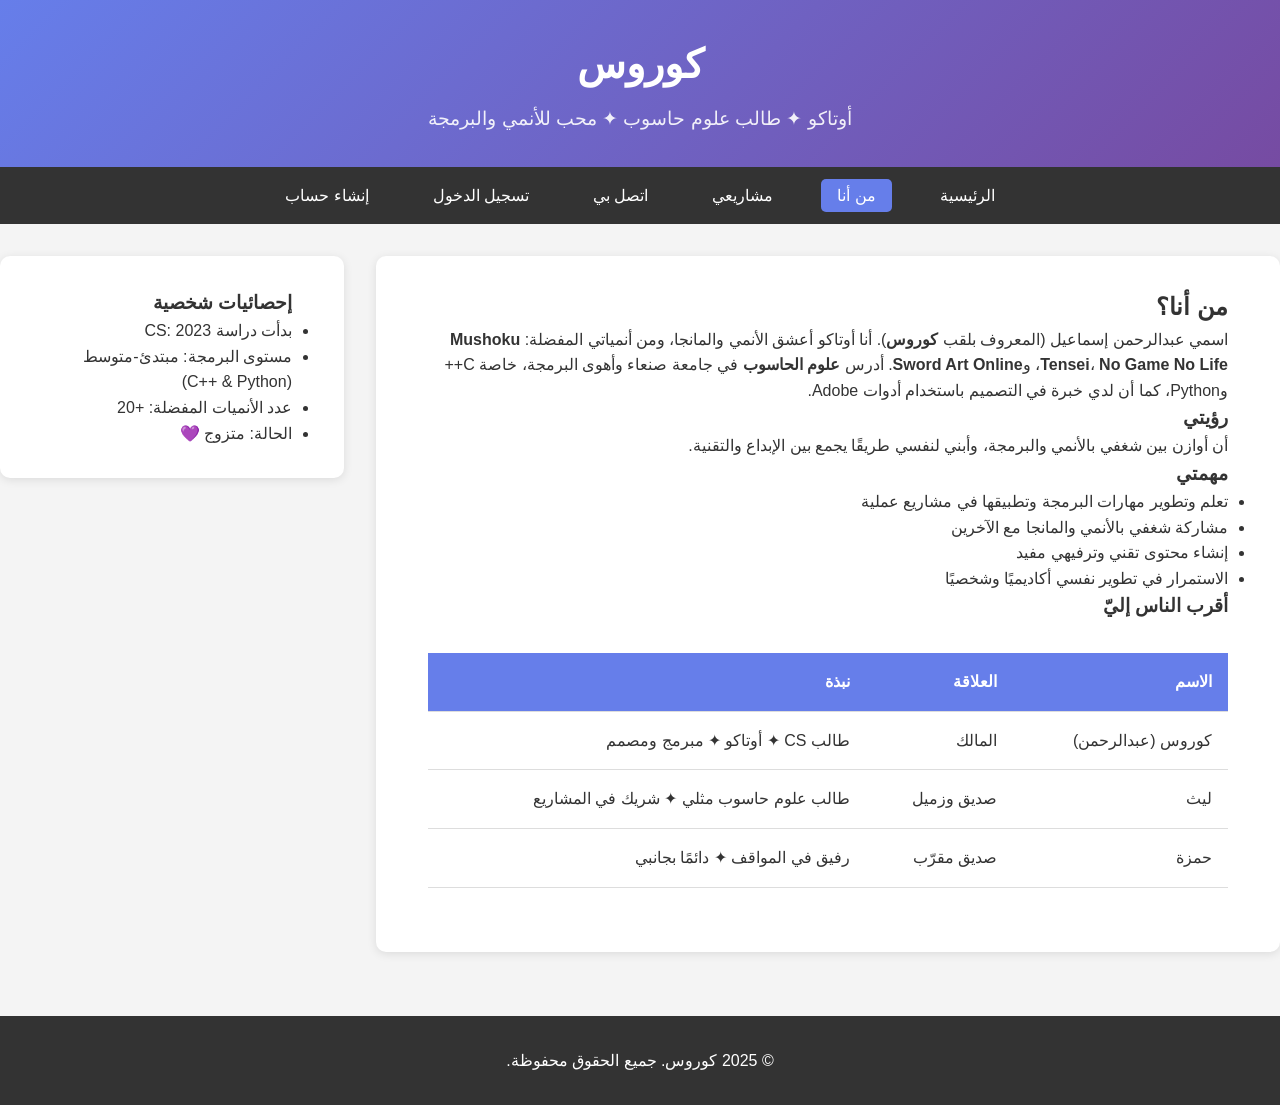
<file: html/about.html>
<!DOCTYPE html>
<html lang="ar" dir="rtl">
<head>
    <meta charset="UTF-8">
    <meta name="viewport" content="width=device-width, initial-scale=1.0">
    <title>كوروس - من أنا</title>
    <link rel="stylesheet" href="../css/style.css">
</head>
<body>
    <header>
        <div class="container">
            <h1>كوروس</h1>
            <p>أوتاكو ✦ طالب علوم حاسوب ✦ محب للأنمي والبرمجة</p>
        </div>
    </header>

    <nav>
        <div class="container">
            <ul class="nav-menu">
                <li><a href="../index.html">الرئيسية</a></li>
                <li><a href="about.html" class="active">من أنا</a></li>
                <li><a href="services.html">مشاريعي</a></li>
                <li><a href="contact.html">اتصل بي</a></li>
                <li><a href="login.html">تسجيل الدخول</a></li>
                <li><a href="register.html">إنشاء حساب</a></li>
            </ul>
        </div>
    </nav>

    <main>
        <section class="about-content">
            <div class="container">
                <h2>من أنا؟</h2>
                <p>
                    اسمي عبدالرحمن إسماعيل (المعروف بلقب <strong>كوروس</strong>).  
                    أنا أوتاكو أعشق الأنمي والمانجا، ومن أنمياتي المفضلة: 
                    <strong>Mushoku Tensei</strong>، <strong>No Game No Life</strong>، و<strong>Sword Art Online</strong>.  
                    أدرس <strong>علوم الحاسوب</strong> في جامعة صنعاء وأهوى البرمجة، خاصة C++ وPython، 
                    كما أن لدي خبرة في التصميم باستخدام أدوات Adobe.
                </p>
                
                <h3>رؤيتي</h3>
                <p>أن أوازن بين شغفي بالأنمي والبرمجة، وأبني لنفسي طريقًا يجمع بين الإبداع والتقنية.</p>
                
                <h3>مهمتي</h3>
                <ul>
                    <li>تعلم وتطوير مهارات البرمجة وتطبيقها في مشاريع عملية</li>
                    <li>مشاركة شغفي بالأنمي والمانجا مع الآخرين</li>
                    <li>إنشاء محتوى تقني وترفيهي مفيد</li>
                    <li>الاستمرار في تطوير نفسي أكاديميًا وشخصيًا</li>
                </ul>

                <h3>أقرب الناس إليّ</h3>
                <table class="team-table">
                    <thead>
                        <tr>
                            <th>الاسم</th>
                            <th>العلاقة</th>
                            <th>نبذة</th>
                        </tr>
                    </thead>
                    <tbody>
                        <tr>
                            <td>كوروس (عبدالرحمن)</td>
                            <td>المالك</td>
                            <td>طالب CS ✦ أوتاكو ✦ مبرمج ومصمم</td>
                        </tr>
                        <tr>
                            <td>ليث</td>
                            <td>صديق وزميل</td>
                            <td>طالب علوم حاسوب مثلي ✦ شريك في المشاريع</td>
                        </tr>
                        <tr>
                            <td>حمزة</td>
                            <td>صديق مقرّب</td>
                            <td>رفيق في المواقف ✦ دائمًا بجانبي</td>
                        </tr>
                    </tbody>
                </table>
            </div>
        </section>

        <aside class="sidebar">
            <div class="container">
                <h3>إحصائيات شخصية</h3>
                <ul>
                    <li>بدأت دراسة CS: 2023</li>
                    <li>مستوى البرمجة: مبتدئ-متوسط (C++ & Python)</li>
                    <li>عدد الأنميات المفضلة: +20</li>
                    <li>الحالة: متزوج 💜</li>
                </ul>
            </div>
        </aside>
    </main>

    <footer>
        <div class="container">
            <p>&copy; 2025 كوروس. جميع الحقوق محفوظة.</p>
        </div>
    </footer>

</body>
</html>
</file>
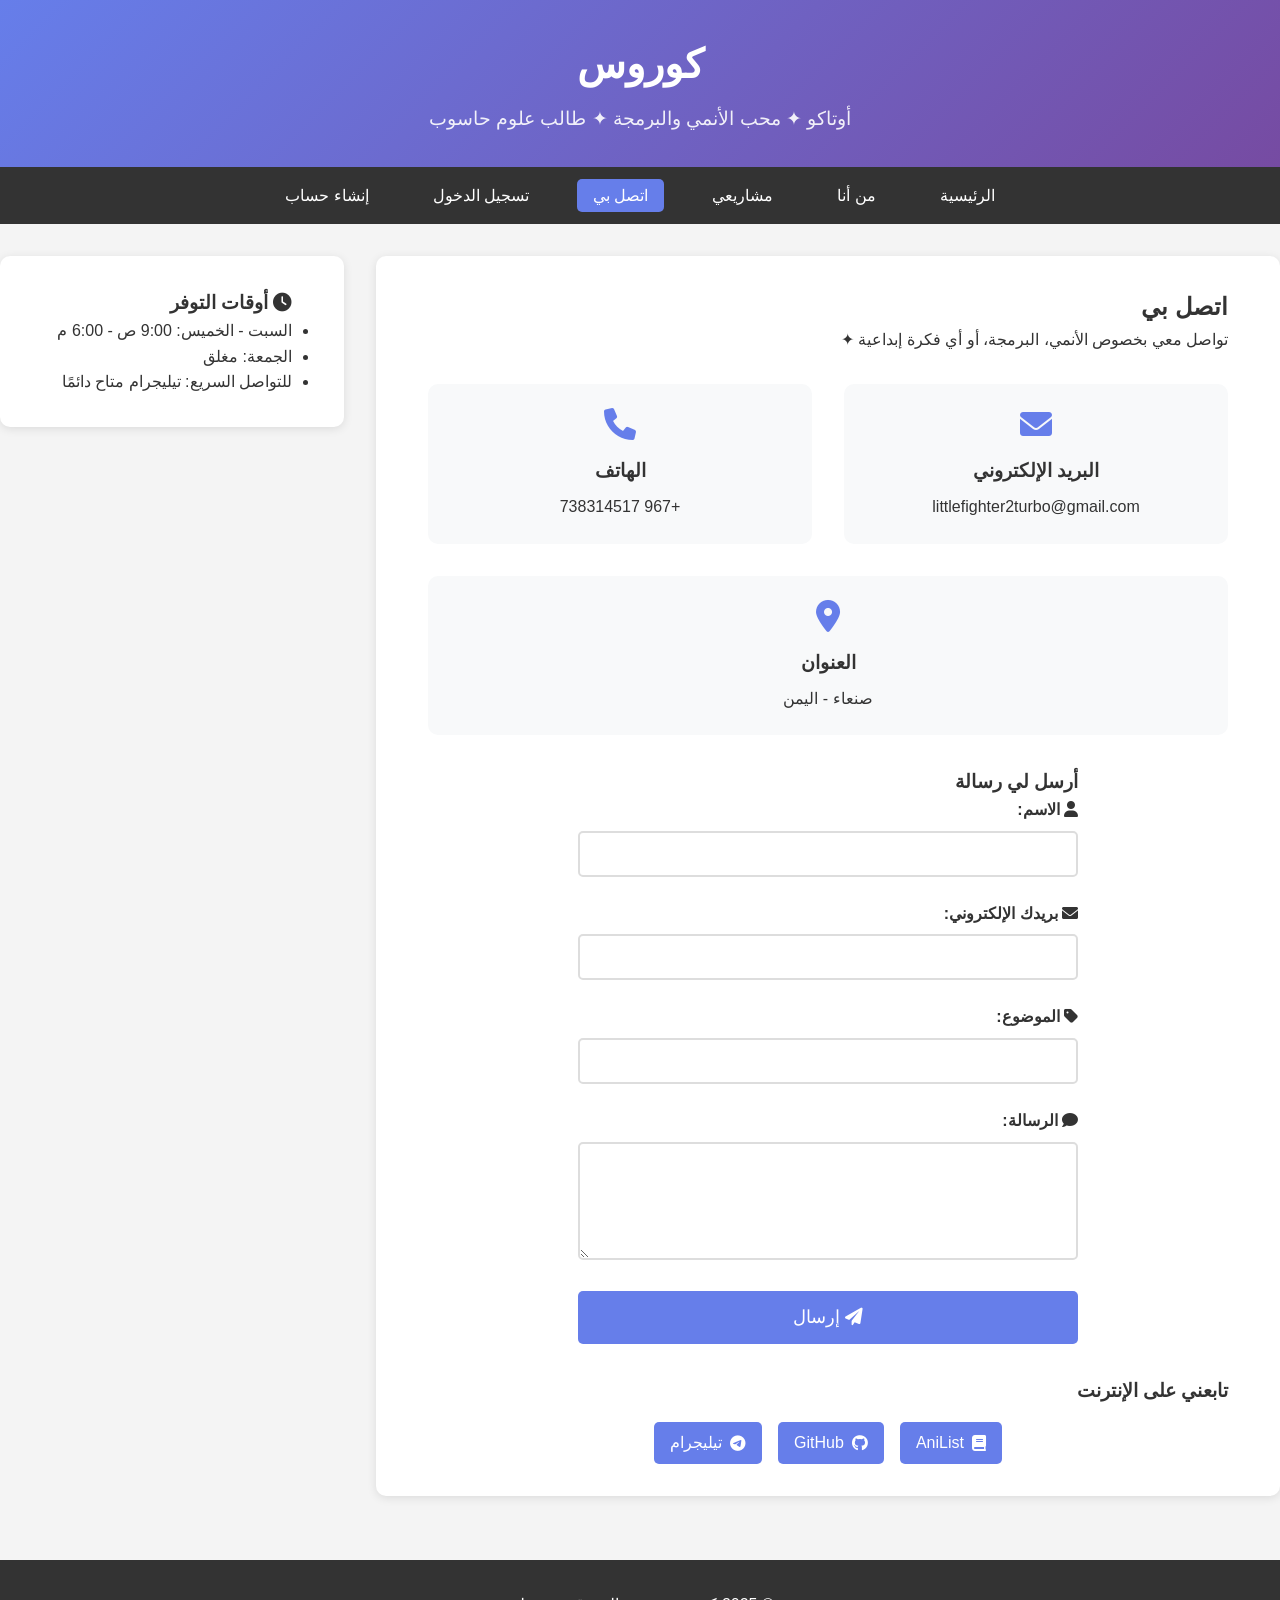
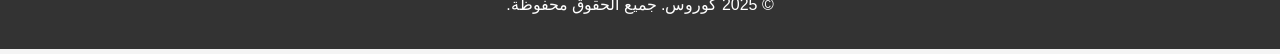
<file: html/contact.html>
<!DOCTYPE html>
<html lang="ar" dir="rtl">
<head>
    <meta charset="UTF-8">
    <meta name="viewport" content="width=device-width, initial-scale=1.0">
    <title>كوروس - اتصل بي</title>
    <link rel="stylesheet" href="../css/style.css">
    <link rel="stylesheet" href="https://cdnjs.cloudflare.com/ajax/libs/font-awesome/6.0.0/css/all.min.css">
</head>
<body>
    <header>
        <div class="container">
            <h1>كوروس</h1>
            <p>أوتاكو ✦ محب الأنمي والبرمجة ✦ طالب علوم حاسوب</p>
        </div>
    </header>

    <nav>
        <div class="container">
            <ul class="nav-menu">
                <li><a href="../index.html">الرئيسية</a></li>
                <li><a href="about.html">من أنا</a></li>
                <li><a href="services.html">مشاريعي</a></li>
                <li><a href="contact.html" class="active">اتصل بي</a></li>
                <li><a href="login.html">تسجيل الدخول</a></li>
                <li><a href="register.html">إنشاء حساب</a></li>
            </ul>
        </div>
    </nav>

    <main>
        <section class="contact-content">
            <div class="container">
                <h2>اتصل بي</h2>
                <p>تواصل معي بخصوص الأنمي، البرمجة، أو أي فكرة إبداعية ✦</p>
                
                <div class="contact-info">
                    <div class="contact-item">
                        <i class="fas fa-envelope"></i>
                        <h3>البريد الإلكتروني</h3>
                        <p>littlefighter2turbo@gmail.com</p>
                    </div>
                    
                    <div class="contact-item">
                        <i class="fas fa-phone"></i>
                        <h3>الهاتف</h3>
                        <p>+967 738314517</p>
                    </div>
                    
                    <div class="contact-item">
                        <i class="fas fa-map-marker-alt"></i>
                        <h3>العنوان</h3>
                        <p>صنعاء - اليمن</p>
                    </div>
                </div>

                <div class="contact-form">
                    <h3>أرسل لي رسالة</h3>
                    <form id="contactForm">
                        <div class="form-group">
                            <label for="name"><i class="fas fa-user"></i> الاسم:</label>
                            <input type="text" id="name" name="name" required>
                        </div>
                        
                        <div class="form-group">
                            <label for="email"><i class="fas fa-envelope"></i> بريدك الإلكتروني:</label>
                            <input type="email" id="email" name="email" required>
                        </div>
                        
                        <div class="form-group">
                            <label for="subject"><i class="fas fa-tag"></i> الموضوع:</label>
                            <input type="text" id="subject" name="subject" required>
                        </div>
                        
                        <div class="form-group">
                            <label for="message"><i class="fas fa-comment"></i> الرسالة:</label>
                            <textarea id="message" name="message" rows="5" required></textarea>
                        </div>
                        
                        <button type="submit"><i class="fas fa-paper-plane"></i> إرسال</button>
                    </form>
                </div>

                <div class="social-media">
                    <h3>تابعني على الإنترنت</h3>
                    <div class="social-links">
                        <a href="https://anilist.co/user/Koros1Sama" target="_blank"><i class="fas fa-book"></i> AniList</a>
                        <a href="https://github.com/Koros1Sama" target="_blank"><i class="fab fa-github"></i> GitHub</a>
                        <a href="https://t.me/koros_sama" target="_blank"><i class="fab fa-telegram"></i> تيليجرام</a>
                    </div>
                </div>
            </div>
        </section>

        <aside class="sidebar">
            <div class="container">
                <h3><i class="fas fa-clock"></i> أوقات التوفر</h3>
                <ul>
                    <li>السبت - الخميس: 9:00 ص - 6:00 م</li>
                    <li>الجمعة: مغلق</li>
                    <li>للتواصل السريع: تيليجرام متاح دائمًا</li>
                </ul>
            </div>
        </aside>
    </main>

    <footer>
        <div class="container">
            <p>&copy; 2025 كوروس. جميع الحقوق محفوظة.</p>
        </div>
    </footer>

</body>
</html>
</file>
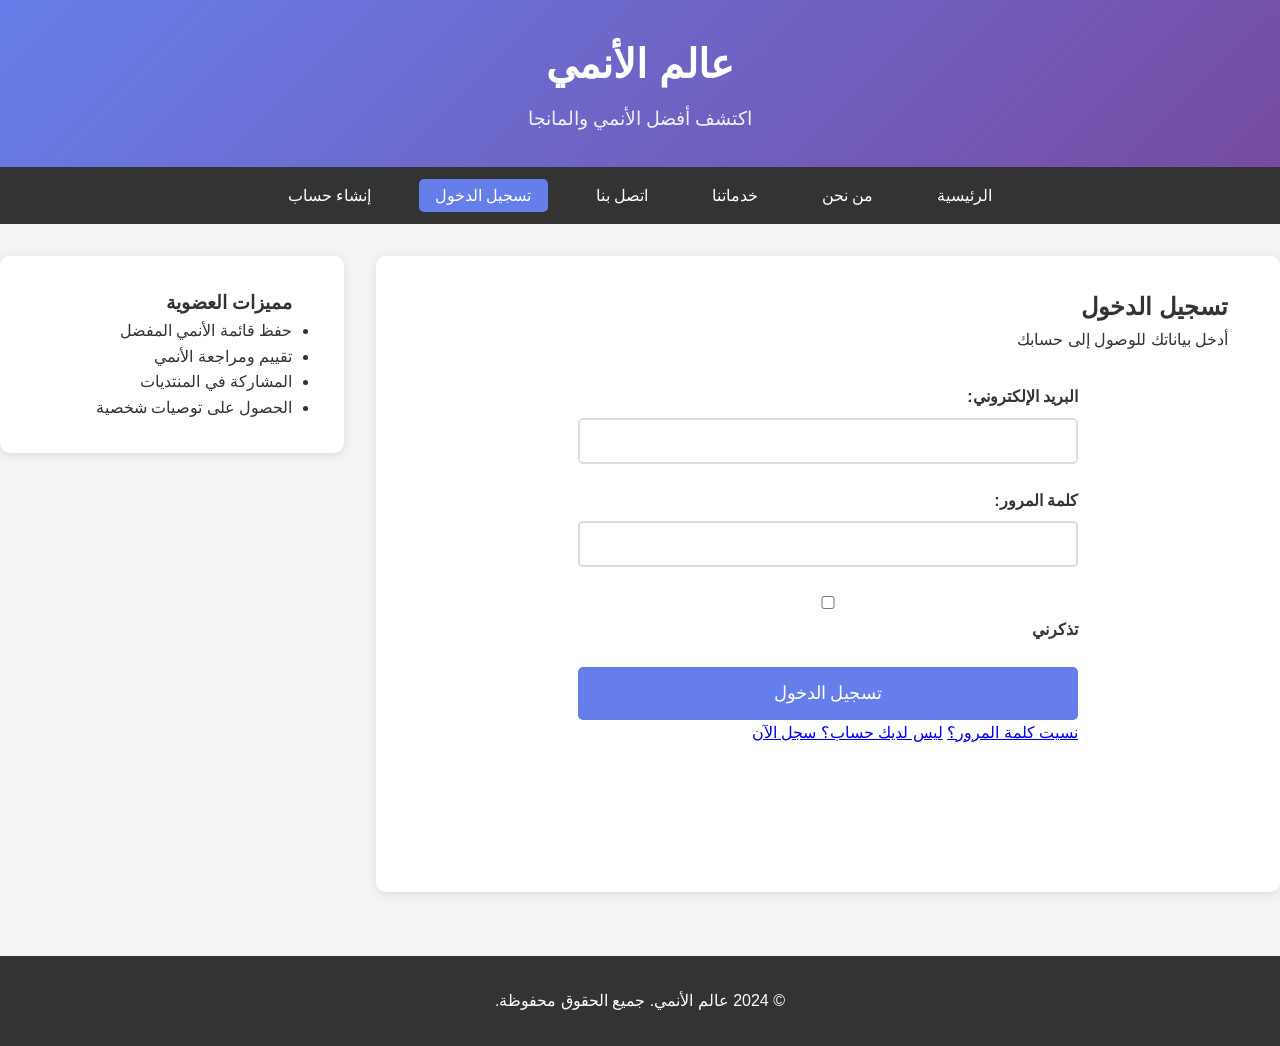
<file: html/login.html>
<!DOCTYPE html>
<html lang="ar" dir="rtl">
<head>
    <meta charset="UTF-8">
    <meta name="viewport" content="width=device-width, initial-scale=1.0">
    <title>عالم الأنمي - تسجيل الدخول</title>
    <link rel="stylesheet" href="../css/style.css">
</head>
<body>
    <header>
        <div class="container">
            <h1>عالم الأنمي</h1>
            <p>اكتشف أفضل الأنمي والمانجا</p>
        </div>
    </header>

    <nav>
        <div class="container">
            <ul class="nav-menu">
                <li><a href="../index.html">الرئيسية</a></li>
                <li><a href="about.html">من نحن</a></li>
                <li><a href="services.html">خدماتنا</a></li>
                <li><a href="contact.html">اتصل بنا</a></li>
                <li><a href="login.html" class="active">تسجيل الدخول</a></li>
                <li><a href="register.html">إنشاء حساب</a></li>
            </ul>
        </div>
    </nav>

    <main>
        <section class="login-content">
            <div class="container">
                <div class="login-form-container">
                    <h2>تسجيل الدخول</h2>
                    <p>أدخل بياناتك للوصول إلى حسابك</p>
                    
                    <form id="loginForm" class="auth-form">
                        <div class="form-group">
                            <label for="loginEmail">البريد الإلكتروني:</label>
                            <input type="email" id="loginEmail" name="email" required>
                            <span class="error-message" id="emailError"></span>
                        </div>
                        
                        <div class="form-group">
                            <label for="loginPassword">كلمة المرور:</label>
                            <input type="password" id="loginPassword" name="password" required>
                            <span class="error-message" id="passwordError"></span>
                        </div>
                        
                        <div class="form-group">
                            <label class="checkbox-label">
                                <input type="checkbox" id="rememberMe" name="remember">
                                تذكرني
                            </label>
                        </div>
                        
                        <button type="submit" class="auth-btn">تسجيل الدخول</button>
                        
                        <div class="form-links">
                            <a href="#">نسيت كلمة المرور؟</a>
                            <a href="register.html">ليس لديك حساب؟ سجل الآن</a>
                        </div>
                    </form>
                </div>
            </div>
        </section>

        <aside class="sidebar">
            <div class="container">
                <h3>مميزات العضوية</h3>
                <ul>
                    <li>حفظ قائمة الأنمي المفضل</li>
                    <li>تقييم ومراجعة الأنمي</li>
                    <li>المشاركة في المنتديات</li>
                    <li>الحصول على توصيات شخصية</li>
                </ul>
            </div>
        </aside>
    </main>

    <footer>
        <div class="container">
            <p>&copy; 2024 عالم الأنمي. جميع الحقوق محفوظة.</p>
        </div>
    </footer>


</body>
</html>
</file>
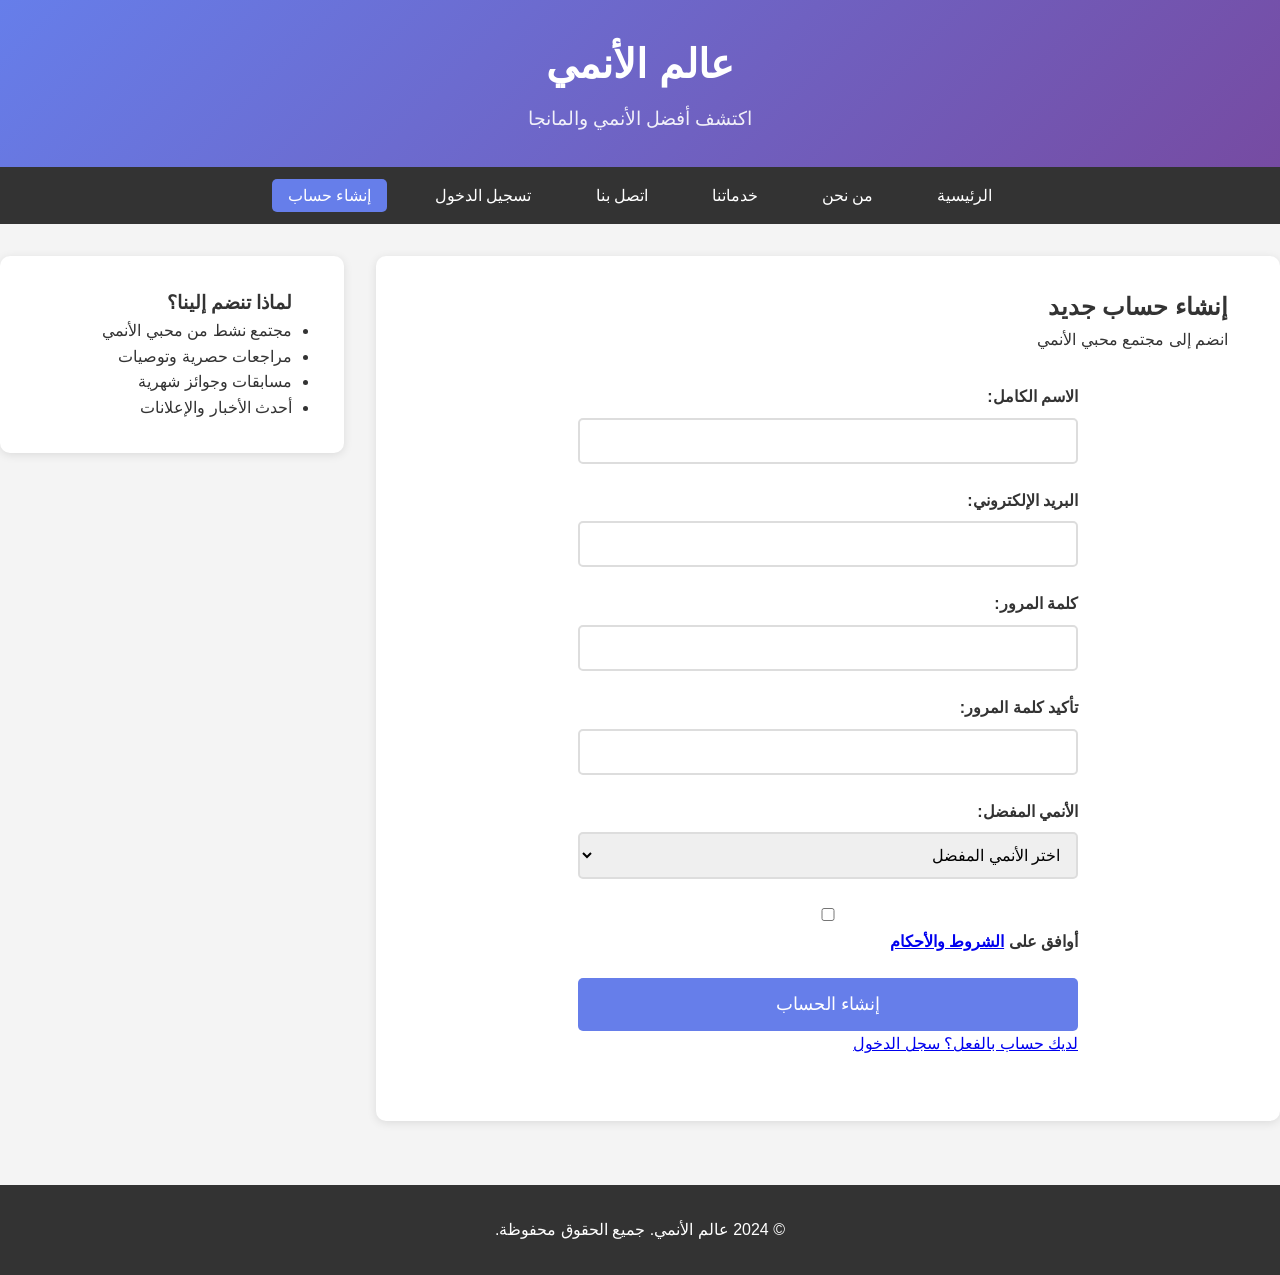
<file: html/register.html>
<!DOCTYPE html>
<html lang="ar" dir="rtl">
<head>
    <meta charset="UTF-8">
    <meta name="viewport" content="width=device-width, initial-scale=1.0">
    <title>عالم الأنمي - إنشاء حساب</title>
    <link rel="stylesheet" href="../css/style.css">
</head>
<body>
    <header>
        <div class="container">
            <h1>عالم الأنمي</h1>
            <p>اكتشف أفضل الأنمي والمانجا</p>
        </div>
    </header>

    <nav>
        <div class="container">
            <ul class="nav-menu">
                <li><a href="../index.html">الرئيسية</a></li>
                <li><a href="about.html">من نحن</a></li>
                <li><a href="services.html">خدماتنا</a></li>
                <li><a href="contact.html">اتصل بنا</a></li>
                <li><a href="login.html">تسجيل الدخول</a></li>
                <li><a href="register.html" class="active">إنشاء حساب</a></li>
            </ul>
        </div>
    </nav>

    <main>
        <section class="register-content">
            <div class="container">
                <div class="register-form-container">
                    <h2>إنشاء حساب جديد</h2>
                    <p>انضم إلى مجتمع محبي الأنمي</p>
                    
                    <form id="registerForm" class="auth-form">
                        <div class="form-group">
                            <label for="registerName">الاسم الكامل:</label>
                            <input type="text" id="registerName" name="name" required>
                            <span class="error-message" id="nameError"></span>
                        </div>
                        
                        <div class="form-group">
                            <label for="registerEmail">البريد الإلكتروني:</label>
                            <input type="email" id="registerEmail" name="email" required>
                            <span class="error-message" id="regEmailError"></span>
                        </div>
                        
                        <div class="form-group">
                            <label for="registerPassword">كلمة المرور:</label>
                            <input type="password" id="registerPassword" name="password" required>
                            <span class="error-message" id="regPasswordError"></span>
                        </div>
                        
                        <div class="form-group">
                            <label for="confirmPassword">تأكيد كلمة المرور:</label>
                            <input type="password" id="confirmPassword" name="confirmPassword" required>
                            <span class="error-message" id="confirmPasswordError"></span>
                        </div>
                        
                        <div class="form-group">
                            <label for="favoriteAnime">الأنمي المفضل:</label>
                            <select id="favoriteAnime" name="favoriteAnime" required>
                                <option value="">اختر الأنمي المفضل</option>
                                <option value="naruto">ناروتو</option>
                                <option value="onepiece">ون بيس</option>
                                <option value="attackontitan">أتاك أون تايتان</option>
                                <option value="demonslayer">قاتل الشياطين</option>
                                <option value="myheroacademia">أكاديمية البطل</option>
                                <option value="other">أخرى</option>
                            </select>
                            <span class="error-message" id="animeError"></span>
                        </div>
                        
                        <div class="form-group">
                            <label class="checkbox-label">
                                <input type="checkbox" id="agreeTerms" name="terms" required>
                                أوافق على <a href="#">الشروط والأحكام</a>
                            </label>
                            <span class="error-message" id="termsError"></span>
                        </div>
                        
                        <button type="submit" class="auth-btn">إنشاء الحساب</button>
                        
                        <div class="form-links">
                            <a href="login.html">لديك حساب بالفعل؟ سجل الدخول</a>
                        </div>
                    </form>
                </div>
            </div>
        </section>

        <aside class="sidebar">
            <div class="container">
                <h3>لماذا تنضم إلينا؟</h3>
                <ul>
                    <li>مجتمع نشط من محبي الأنمي</li>
                    <li>مراجعات حصرية وتوصيات</li>
                    <li>مسابقات وجوائز شهرية</li>
                    <li>أحدث الأخبار والإعلانات</li>
                </ul>
            </div>
        </aside>
    </main>

    <footer>
        <div class="container">
            <p>&copy; 2024 عالم الأنمي. جميع الحقوق محفوظة.</p>
        </div>
    </footer>


</body>
</html>
</file>
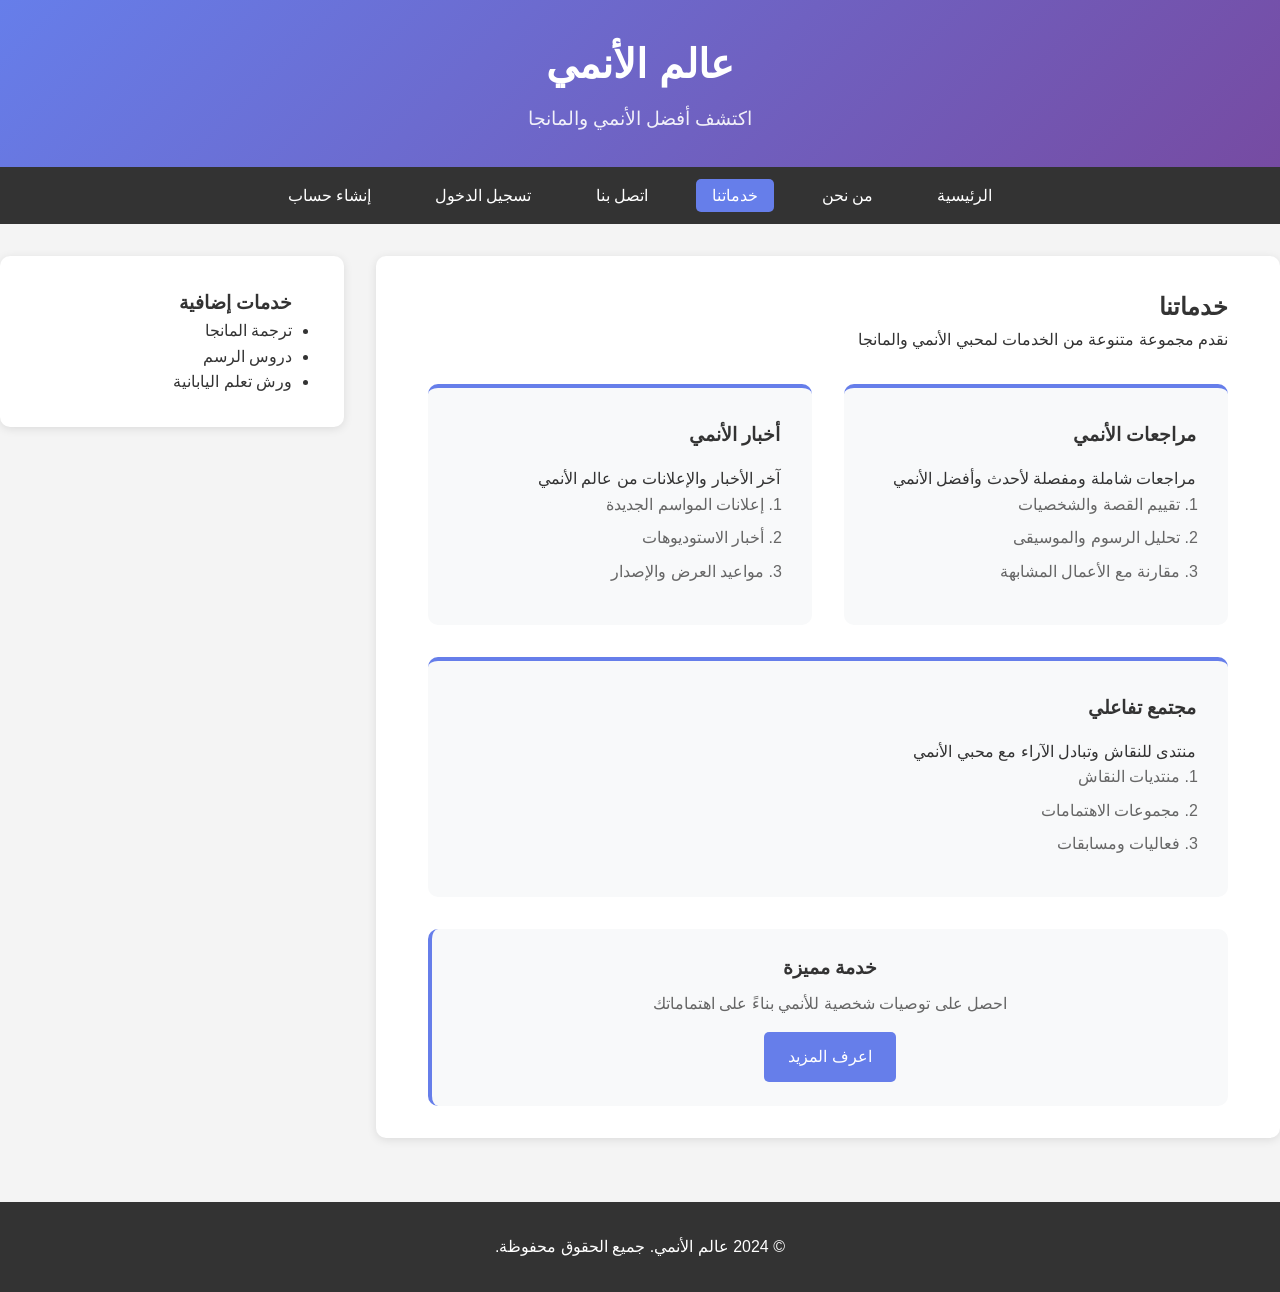
<file: html/services.html>
<!DOCTYPE html>
<html lang="ar" dir="rtl">
<head>
    <meta charset="UTF-8">
    <meta name="viewport" content="width=device-width, initial-scale=1.0">
    <title>عالم الأنمي - خدماتنا</title>
    <link rel="stylesheet" href="../css/style.css">
</head>
<body>
    <header>
        <div class="container">
            <h1>عالم الأنمي</h1>
            <p>اكتشف أفضل الأنمي والمانجا</p>
        </div>
    </header>

    <nav>
        <div class="container">
            <ul class="nav-menu">
                <li><a href="../index.html">الرئيسية</a></li>
                <li><a href="about.html">من نحن</a></li>
                <li><a href="services.html" class="active">خدماتنا</a></li>
                <li><a href="contact.html">اتصل بنا</a></li>
                <li><a href="login.html">تسجيل الدخول</a></li>
                <li><a href="register.html">إنشاء حساب</a></li>
            </ul>
        </div>
    </nav>

    <main>
        <section class="services-content">
            <div class="container">
                <h2>خدماتنا</h2>
                <p>نقدم مجموعة متنوعة من الخدمات لمحبي الأنمي والمانجا</p>
                
                <div class="services-flex">
                    <div class="service-item">
                        <h3>مراجعات الأنمي</h3>
                        <p>مراجعات شاملة ومفصلة لأحدث وأفضل الأنمي</p>
                        <ol>
                            <li>تقييم القصة والشخصيات</li>
                            <li>تحليل الرسوم والموسيقى</li>
                            <li>مقارنة مع الأعمال المشابهة</li>
                        </ol>
                    </div>
                    
                    <div class="service-item">
                        <h3>أخبار الأنمي</h3>
                        <p>آخر الأخبار والإعلانات من عالم الأنمي</p>
                        <ol>
                            <li>إعلانات المواسم الجديدة</li>
                            <li>أخبار الاستوديوهات</li>
                            <li>مواعيد العرض والإصدار</li>
                        </ol>
                    </div>
                    
                    <div class="service-item">
                        <h3>مجتمع تفاعلي</h3>
                        <p>منتدى للنقاش وتبادل الآراء مع محبي الأنمي</p>
                        <ol>
                            <li>منتديات النقاش</li>
                            <li>مجموعات الاهتمامات</li>
                            <li>فعاليات ومسابقات</li>
                        </ol>
                    </div>
                </div>

                <!-- تم إزالة استخدام Bootstrap و Modal لعدم استخدام JavaScript -->
                <div class="static-feature-card">
                    <h3>خدمة مميزة</h3>
                    <p>احصل على توصيات شخصية للأنمي بناءً على اهتماماتك</p>
                    <a href="#" class="static-button">اعرف المزيد</a>
                </div>
            </div>
        </section>

        <aside class="sidebar">
            <div class="container">
                <h3>خدمات إضافية</h3>
                <ul>
                    <li>ترجمة المانجا</li>
                    <li>دروس الرسم</li>
                    <li>ورش تعلم اليابانية</li>
                </ul>
            </div>
        </aside>
    </main>

    <footer>
        <div class="container">
            <p>&copy; 2024 عالم الأنمي. جميع الحقوق محفوظة.</p>
        </div>
    </footer>
</body>
</html>
</file>
<file: css/style.css>
/* إعدادات عامة */
* {
    margin: 0;
    padding: 0;
    box-sizing: border-box;
}

body {
    font-family: 'Arial', sans-serif;
    line-height: 1.6;
    color: #333;
    background-color: #f4f4f4;
    direction: rtl;
}

.container {
    max-width: 1200px;
    margin: 0 auto;
    padding: 0 20px;
}

/* Header */
header {
    background: linear-gradient(135deg, #667eea 0%, #764ba2 100%);
    color: white;
    text-align: center;
    padding: 2rem 0;
}

header h1 {
    font-size: 2.5rem;
    margin-bottom: 0.5rem;
}

header p {
    font-size: 1.2rem;
    opacity: 0.9;
}

/* Navigation */
nav {
    background-color: #333;
    padding: 1rem 0;
    position: sticky;
    top: 0;
    z-index: 100;
}

.nav-menu {
    display: flex;
    justify-content: center;
    list-style: none;
    flex-wrap: wrap;
}

.nav-menu li {
    margin: 0 1rem;
}

.nav-menu a {
    color: white;
    text-decoration: none;
    padding: 0.5rem 1rem;
    border-radius: 5px;
    transition: background-color 0.3s ease;
}

.nav-menu a:hover,
.nav-menu a.active {
    background-color: #667eea;
}

/* Main Content */
main {
    display: flex;
    min-height: calc(100vh - 200px);
    gap: 2rem;
    padding: 2rem 0;
}

section {
    flex: 3;
    background: white;
    padding: 2rem;
    border-radius: 10px;
    box-shadow: 0 2px 10px rgba(0,0,0,0.1);
}

aside {
    flex: 1;
    background: white;
    padding: 2rem;
    border-radius: 10px;
    box-shadow: 0 2px 10px rgba(0,0,0,0.1);
    height: fit-content;
}

/* Hero Section */
.hero {
    text-align: center;
    margin-bottom: 2rem;
}

.hero h2 {
    color: #667eea;
    font-size: 2rem;
    margin-bottom: 1rem;
}

.hero p {
    font-size: 1.1rem;
    color: #666;
    margin-bottom: 2rem;
}

/* Anime Grid - استخدام Flexbox */
.anime-grid {
    display: flex;
    gap: 1.5rem;
    flex-wrap: wrap;
    justify-content: space-between;
    margin-top: 2rem;
}

.anime-card {
    flex: 1;
    min-width: 250px;
    background: #f8f9fa;
    padding: 1.5rem;
    border-radius: 10px;
    border-left: 4px solid #667eea;
    transition: transform 0.3s ease, box-shadow 0.3s ease;
}

.anime-card:hover {
    transform: translateY(-5px);
    box-shadow: 0 5px 20px rgba(0,0,0,0.15);
}

.anime-card h4 {
    color: #333;
    margin-bottom: 1rem;
    font-size: 1.3rem;
}

/* Services Flexbox */
.services-flex {
    display: flex;
    gap: 2rem;
    flex-wrap: wrap;
    margin: 2rem 0;
}

.service-item {
    flex: 1;
    min-width: 300px;
    background: #f8f9fa;
    padding: 2rem;
    border-radius: 10px;
    border-top: 4px solid #667eea;
}

.service-item h3 {
    color: #333;
    margin-bottom: 1rem;
}

.service-item ol {
    margin-right: 1rem;
}

.service-item ol li {
    margin-bottom: 0.5rem;
    color: #666;
}

/* Contact Info - استخدام Flexbox */
.contact-info {
    display: flex;
    gap: 2rem;
    flex-wrap: wrap;
    margin: 2rem 0;
}

.contact-item {
    flex: 1;
    min-width: 250px;
    text-align: center;
    padding: 1.5rem;
    background: #f8f9fa;
    border-radius: 10px;
}

.contact-item i {
    font-size: 2rem;
    color: #667eea;
    margin-bottom: 1rem;
}

.contact-item h3 {
    margin-bottom: 0.5rem;
    color: #333;
}

/* Social Links */
.social-links {
    display: flex;
    gap: 1rem;
    flex-wrap: wrap;
    justify-content: center;
    margin-top: 1rem;
}

.social-links a {
    display: flex;
    align-items: center;
    gap: 0.5rem;
    padding: 0.5rem 1rem;
    background: #667eea;
    color: white;
    text-decoration: none;
    border-radius: 5px;
    transition: background-color 0.3s ease;
}

.social-links a:hover {
    background: #5a6fd8;
}

/* Forms */
.auth-form,
.contact-form {
    max-width: 500px;
    margin: 2rem auto;
}

.form-group {
    margin-bottom: 1.5rem;
}

.form-group label {
    display: block;
    margin-bottom: 0.5rem;
    font-weight: bold;
    color: #333;
}

.form-group input,
.form-group textarea,
.form-group select {
    width: 100%;
    padding: 0.75rem;
    border: 2px solid #ddd;
    border-radius: 5px;
    font-size: 1rem;
    transition: border-color 0.3s ease;
}

.form-group input:focus,
.form-group textarea:focus,
.form-group select:focus {
    outline: none;
    border-color: #667eea;
}

.auth-btn,
button[type="submit"] {
    width: 100%;
    padding: 1rem;
    background: #667eea;
    color: white;
    border: none;
    border-radius: 5px;
    font-size: 1.1rem;
    cursor: pointer;
    transition: background-color 0.3s ease;
}

.auth-btn:hover,
button[type="submit"]:hover {
    background: #5a6fd8;
}

/* Error Messages */
.error-message {
    color: #e74c3c;
    font-size: 0.9rem;
    display: block;
    margin-top: 0.25rem;
}

/* Tables */
.team-table {
    width: 100%;
    border-collapse: collapse;
    margin: 2rem 0;
}

.team-table th,
.team-table td {
    padding: 1rem;
    text-align: right;
    border-bottom: 1px solid #ddd;
}

.team-table th {
    background-color: #667eea;
    color: white;
}

.team-table tr:hover {
    background-color: #f5f5f5;
}

/* Footer */
footer {
    background-color: #333;
    color: white;
    text-align: center;
    padding: 2rem 0;
    margin-top: 2rem;
}

/* Static Image Display */
.static-image-display {
    margin: 2rem 0;
    background: #f8f9fa;
    padding: 2rem;
    border-radius: 10px;
    text-align: center;
}

.static-image-display img {
    max-width: 100%;
    height: auto;
    border-radius: 10px;
}

/* Static Feature Card (replacement for Bootstrap card) */
.static-feature-card {
    background: #f8f9fa;
    padding: 1.5rem;
    border-radius: 10px;
    border-left: 4px solid #667eea;
    margin-top: 2rem;
    text-align: center;
}

.static-feature-card h3 {
    color: #333;
    margin-bottom: 0.5rem;
}

.static-feature-card p {
    color: #666;
    margin-bottom: 1rem;
}

.static-button {
    display: inline-block;
    padding: 0.75rem 1.5rem;
    background: #667eea;
    color: white;
    text-decoration: none;
    border-radius: 5px;
    transition: background-color 0.3s ease;
}

.static-button:hover {
    background: #5a6fd8;
}

/* Media Queries للاستجابة */
@media (max-width: 768px) {
    /* تخطيط الهاتف المحمول */
    main {
        flex-direction: column;
        gap: 1rem;
    }
    
    .nav-menu {
        flex-direction: column;
        align-items: center;
    }
    
    .nav-menu li {
        margin: 0.25rem 0;
    }
    
    .anime-grid,
    .services-flex,
    .contact-info {
        flex-direction: column;
    }
    
    .anime-card,
    .service-item,
    .contact-item {
        min-width: 100%;
    }
    
    header h1 {
        font-size: 2rem;
    }
    
    .hero h2 {
        font-size: 1.5rem;
    }
    
    section,
    aside {
        padding: 1rem;
    }
    
    .social-links {
        flex-direction: column;
        align-items: center;
    }
    
    .static-image-display img {
        height: auto;
    }
}

@media (max-width: 480px) {
    /* تخطيط الشاشات الصغيرة جداً */
    .container {
        padding: 0 10px;
    }
    
    header {
        padding: 1rem 0;
    }
    
    header h1 {
        font-size: 1.5rem;
    }
    
    header p {
        font-size: 1rem;
    }
    
    .nav-menu a {
        padding: 0.5rem;
        font-size: 0.9rem;
    }
}
</file>
